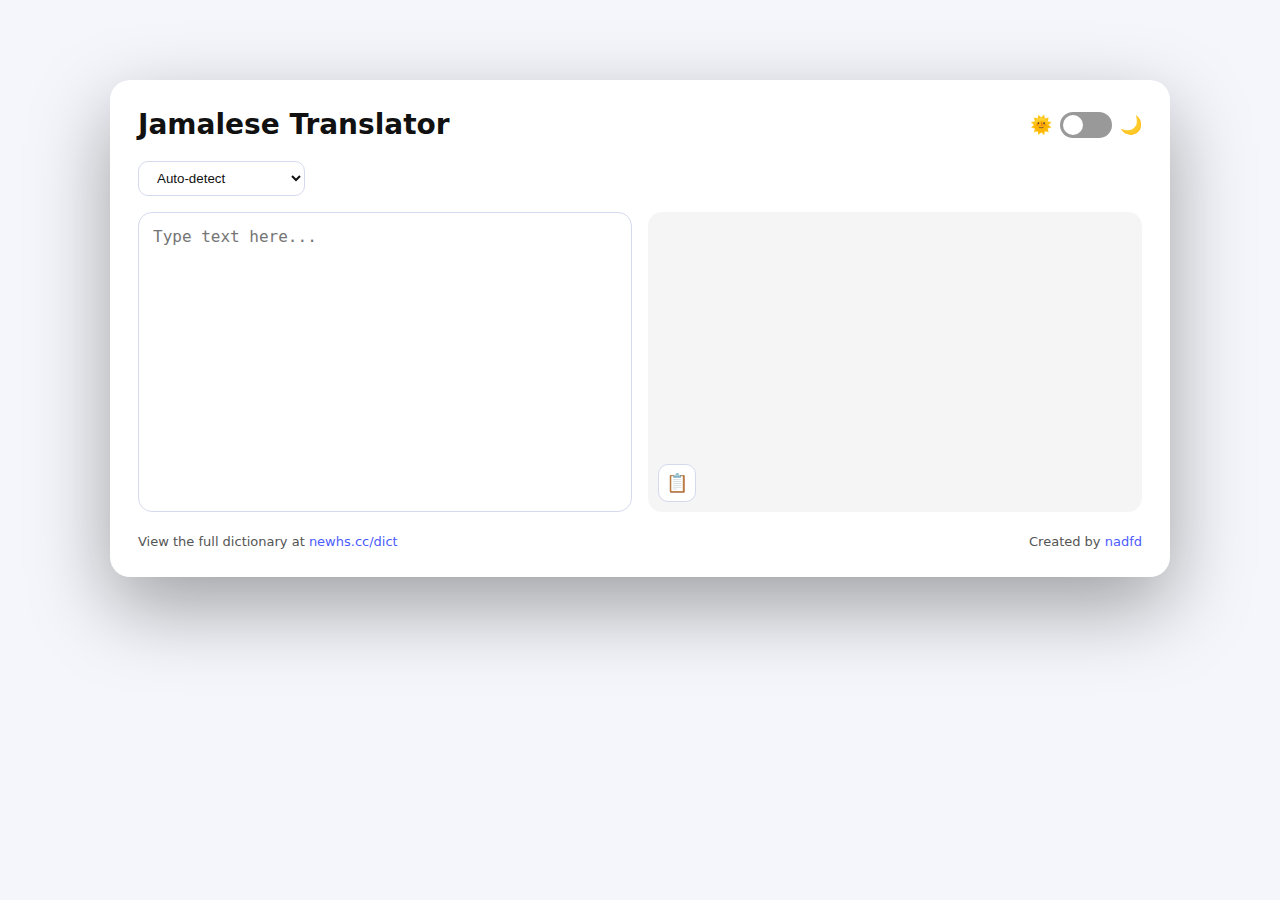
<file: index.html>
<!DOCTYPE html>
<html lang="en">
<head>
<meta charset="UTF-8">
<title>Jamalese Translator</title>
<meta name="viewport" content="width=device-width, initial-scale=1">

<style>
/* ---------- Reset ---------- */
* {
    box-sizing: border-box;
}

/* ---------- Theme Variables ---------- */
:root {
    --bg: #f4f6fb;
    --card: #ffffff;
    --text: #111;
    --muted: #555;
    --accent: #4b5cff;
    --border: #d6d9ee;
    --input: #ffffff;
}

[data-theme="dark"] {
    --bg: #070914;
    --card: #151a33;
    --text: #f1f3ff;
    --muted: #aab;
    --accent: #7c8cff;
    --border: #2b2f55;
    --input: #0e1228;
}

/* ---------- Base ---------- */
body {
    margin: 0;
    font-family: system-ui, -apple-system, BlinkMacSystemFont, sans-serif;
    background-color: var(--bg);
    color: var(--text);
}

/* ---------- Smooth Theme Transitions ---------- */
body,
.card,
textarea,
.output-box,
select,
.copy-btn,
header,
.footer,
.pane {
    transition:
        background-color 0.4s ease,
        color 0.4s ease,
        border-color 0.4s ease,
        box-shadow 0.4s ease;
}

/* ---------- Layout ---------- */
.container {
    max-width: 1100px;
    margin: 60px auto;
    padding: 20px;
}

.card {
    background-color: var(--card);
    border-radius: 20px;
    padding: 28px;
    box-shadow: 0 30px 80px rgba(0,0,0,0.35);
}

/* ---------- Header ---------- */
header {
    display: flex;
    justify-content: space-between;
    align-items: center;
    margin-bottom: 20px;
}

h1 {
    margin: 0;
    font-size: 28px;
}

/* ---------- Dark Toggle ---------- */
.toggle-wrap {
    display: flex;
    align-items: center;
    gap: 8px;
    font-size: 18px;
}

.switch {
    position: relative;
    width: 52px;
    height: 26px;
}

.switch input {
    opacity: 0;
}

.slider {
    position: absolute;
    inset: 0;
    background-color: #999;
    border-radius: 26px;
}

.slider::before {
    content: "";
    position: absolute;
    height: 20px;
    width: 20px;
    left: 3px;
    bottom: 3px;
    background-color: white;
    border-radius: 50%;
    transition: transform 0.3s;
}

input:checked + .slider {
    background-color: var(--accent);
}

input:checked + .slider::before {
    transform: translateX(26px);
}

/* ---------- Controls ---------- */
.controls {
    margin-bottom: 16px;
}

select {
    padding: 8px 14px;
    border-radius: 10px;
    border: 1px solid var(--border);
    background-color: var(--input);
    color: var(--text);
}

/* ---------- Panes ---------- */
.panes {
    display: grid;
    grid-template-columns: 1fr 1fr;
    gap: 16px;
}

.pane {
    position: relative;
    display: flex;
    flex-direction: column;
    height: 300px; /* ⬅ increased height */
}

textarea {
    flex: 1;
    padding: 14px;
    font-size: 16px;
    border-radius: 14px;
    border: 1px solid var(--border);
    background-color: var(--input);
    color: var(--text);
    resize: none;
}

/* ---------- Output ---------- */
.output-box {
    flex: 1;
    padding: 14px;
    padding-bottom: 54px; /* ⬅ space for icon */
    border-radius: 14px;
    background-color: rgba(0,0,0,0.04);
    font-size: 18px;
    overflow-y: auto;
}

[data-theme="dark"] .output-box {
    background-color: rgba(255,255,255,0.06);
}

.direction {
    font-size: 14px;
    font-weight: bold;
    margin-bottom: 6px;
    color: var(--muted);
}

/* ---------- Copy Button (ICON) ---------- */
.copy-btn {
    position: absolute;
    bottom: 10px;
    left: 10px;
    width: 38px;
    height: 38px;
    border-radius: 10px;
    border: 1px solid var(--border);
    background-color: var(--input);
    color: var(--text);
    cursor: pointer;
    display: flex;
    align-items: center;
    justify-content: center;
    font-size: 18px;
}

/* ---------- Footer ---------- */
.footer {
    margin-top: 22px;
    font-size: 13px;
    color: var(--muted);
    display: flex;
    justify-content: space-between;
    flex-wrap: wrap;
}

.footer a {
    color: var(--accent);
    text-decoration: none;
}

.footer a:hover {
    text-decoration: underline;
}

/* ---------- Mobile ---------- */
@media (max-width: 700px) {
    .panes {
        grid-template-columns: 1fr;
    }

    .pane {
        height: 260px;
    }
}
</style>
</head>

<body>

<div class="container">
<div class="card">

<header>
    <h1>Jamalese Translator</h1>
    <div class="toggle-wrap">
        🌞
        <label class="switch">
            <input type="checkbox" id="darkToggle">
            <span class="slider"></span>
        </label>
        🌙
    </div>
</header>

<div class="controls">
    <select id="mode">
        <option value="auto">Auto-detect</option>
        <option value="jam-en">Zamœlis → English</option>
        <option value="en-jam">English → Zamœlis</option>
    </select>
</div>

<div class="panes">
    <div class="pane">
        <textarea id="input" placeholder="Type text here..."></textarea>
    </div>

    <div class="pane">
        <div class="output-box">
            <div class="direction" id="direction"></div>
            <div id="result"></div>
        </div>
        <button class="copy-btn" onclick="copyResult()" title="Copy">📋</button>
    </div>
</div>

<div class="footer">
    <span>
        View the full dictionary at
        <a href="https://newhs.cc/dict" target="_blank">newhs.cc/dict</a>
    </span>
    <span>
        Created by
        <a href="https://github.com/nadfd" target="_blank">nadfd</a>
    </span>
</div>

</div>
</div>

<script src="https://newhs.cc/words.js?v=latest"></script>

<script>
/* ---------- Build Dictionaries ---------- */
const engToJam = {};
const jamToEng = {};

for (const [jam, engRaw] of dictionary) {
    const parts = engRaw.split(",");
    const clean = [];

    for (let p of parts) {
        p = p.replace(/\s*\(.*?\)\s*/g, "").trim().toLowerCase();
        if (!p) continue;

        if (!engToJam[p]) engToJam[p] = [];
        if (!engToJam[p].includes(jam)) engToJam[p].push(jam);
        clean.push(p);
    }
    jamToEng[jam] = [...new Set(clean)];
}

/* ---------- Dark Mode ---------- */
const toggle = document.getElementById("darkToggle");
const saved = localStorage.getItem("dark");

document.documentElement.dataset.theme =
    saved === null || saved === "true" ? "dark" : "light";
toggle.checked = document.documentElement.dataset.theme === "dark";

toggle.addEventListener("change", () => {
    document.documentElement.dataset.theme = toggle.checked ? "dark" : "light";
    localStorage.setItem("dark", toggle.checked);
});

/* ---------- Translation ---------- */
function tokenize(t) {
    return t.toLowerCase().trim().split(/\s+/);
}

function detect(words) {
    let j = 0, e = 0;
    words.forEach(w => {
        if (jamToEng[w]) j++;
        if (engToJam[w]) e++;
    });
    return j >= e ? "jam" : "eng";
}

function translate(words, dict) {
    const out = [];
    const keys = Object.keys(dict);
    const maxLen = Math.max(...keys.map(k => k.split(" ").length));
    let i = 0;

    while (i < words.length) {
        let found = false;
        for (let len = Math.min(maxLen, words.length - i); len > 0; len--) {
            const chunk = words.slice(i, i + len).join(" ");
            if (dict[chunk]) {
                out.push(Array.isArray(dict[chunk]) ? dict[chunk][0] : dict[chunk]);
                i += len;
                found = true;
                break;
            }
        }
        if (!found) {
            out.push(words[i]);
            i++;
        }
    }
    return out.join(" ");
}

function update() {
    if (!input.value.trim()) {
        result.textContent = "";
        direction.textContent = "";
        return;
    }

    const words = tokenize(input.value);
    const mode = modeSelect.value;

    if (mode === "auto") {
        const d = detect(words);
        direction.textContent = d === "jam"
            ? "Jamalese → English (auto)"
            : "English → Jamalese (auto)";
        result.textContent = translate(words, d === "jam" ? jamToEng : engToJam);
    } else {
        direction.textContent =
            mode === "jam-en" ? "Jamalese → English" : "English → Jamalese";
        result.textContent = translate(words, mode === "jam-en" ? jamToEng : engToJam);
    }
}

const input = document.getElementById("input");
const result = document.getElementById("result");
const direction = document.getElementById("direction");
const modeSelect = document.getElementById("mode");

input.addEventListener("input", update);
modeSelect.addEventListener("change", update);

/* ---------- Copy ---------- */
function copyResult() {
    if (result.innerText) {
        navigator.clipboard.writeText(result.innerText);
    }
}
</script>

</body>
</html>
</file>
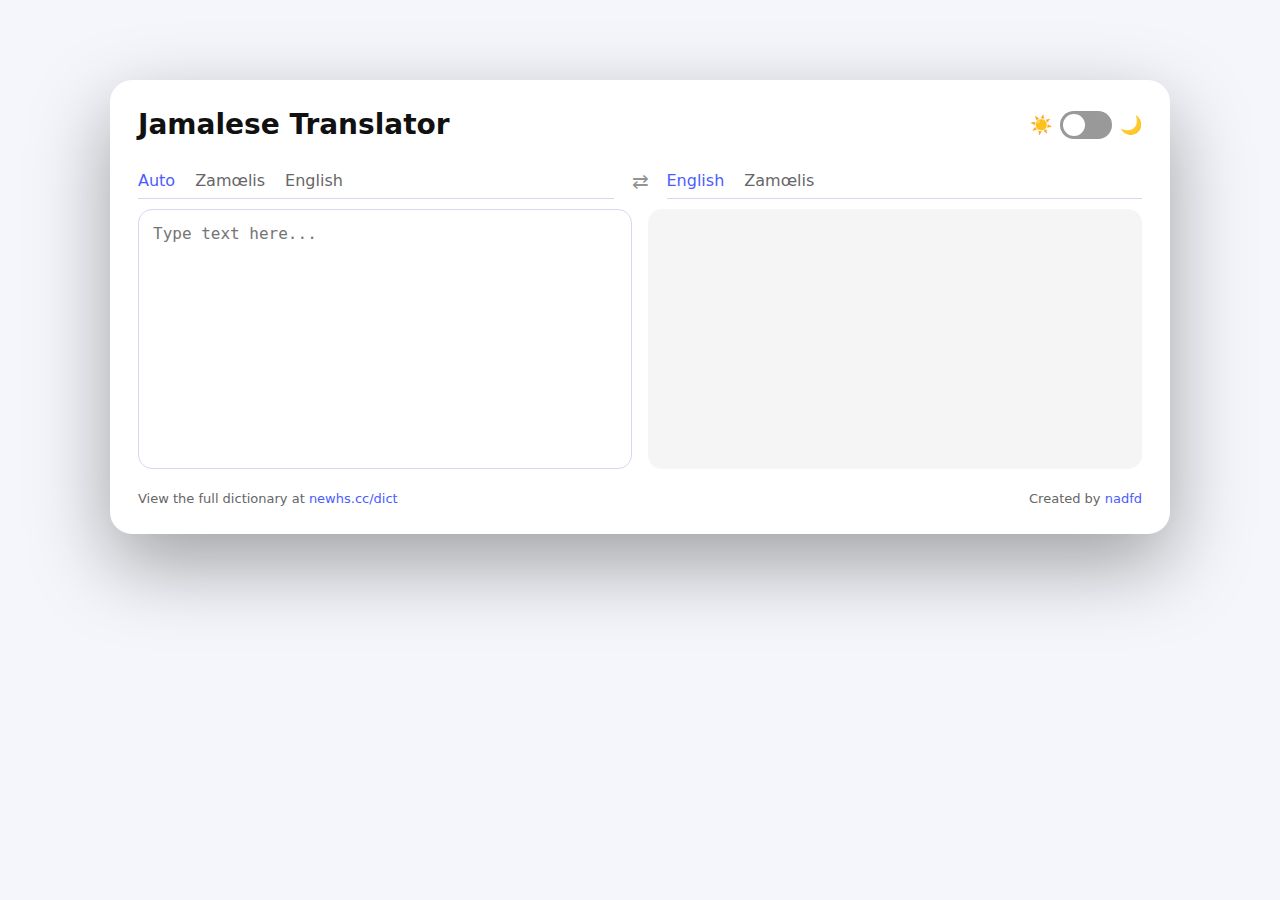
<file: _index.html>
<!DOCTYPE html>
<html lang="en">
<head>
<meta charset="UTF-8">
<title>Jamalese Translator</title>
<meta name="viewport" content="width=device-width, initial-scale=1">

<style>
*{box-sizing:border-box}

:root{
--bg:#f4f6fb;
--card:#ffffff;
--text:#111;
--muted:#666;
--accent:#4b5cff;
--border:#d6d9ee;
--input:#ffffff;
}

[data-theme="dark"]{
--bg:#070914;
--card:#151a33;
--text:#f1f3ff;
--muted:#aab;
--accent:#7c8cff;
--border:#2b2f55;
--input:#0e1228;
}

body{
margin:0;
font-family:system-ui,sans-serif;
background:var(--bg);
color:var(--text);
transition:.4s;
}

.container{max-width:1100px;margin:60px auto;padding:20px}
.card{
background:var(--card);
border-radius:22px;
padding:28px;
box-shadow:0 30px 80px rgba(0,0,0,.35);
transition:.4s;
}

/* ---------- Header ---------- */
header{
display:flex;
justify-content:space-between;
align-items:center;
margin-bottom:22px;
}

h1{margin:0;font-size:28px}

/* ---------- Theme toggle ---------- */
.toggle-wrap{display:flex;align-items:center;gap:8px;font-size:18px}
.switch{
width:52px;height:28px;border-radius:999px;
background:#999;position:relative;cursor:pointer;
transition:.3s;
}
.switch::after{
content:"";width:22px;height:22px;border-radius:50%;
background:white;position:absolute;top:3px;left:3px;
transition:.3s;
}
[data-theme="dark"] .switch{background:var(--accent)}
[data-theme="dark"] .switch::after{transform:translateX(24px)}

/* ---------- Language row ---------- */
.lang-row{
display:grid;
grid-template-columns:1fr auto 1fr;
align-items:end;
gap:12px;
margin-bottom:10px;
}

/* ---------- Language tabs ---------- */
.lang-tabs{
display:flex;
gap:20px;
border-bottom:1px solid var(--border);
position:relative;
}

.lang-tab{
padding:8px 0;
cursor:pointer;
color:var(--muted);
transition:.25s;
white-space:nowrap;
}

.lang-tab span{display:inline-block}
.lang-tab.active{color:var(--accent)}

.underline{
position:absolute;
bottom:-1px;
height:2px;
background:var(--accent);
transition:left .3s,width .3s;
}

/* ---------- Swap ---------- */
.swap-btn{
font-size:20px;
cursor:pointer;
background:none;
border:none;
color:var(--muted);
opacity:.7;
transition:.2s;
padding-bottom:6px;
}
.swap-btn:hover{opacity:1}

/* ---------- Panes ---------- */
.panes{
display:grid;
grid-template-columns:1fr 1fr;
gap:16px;
}

/* ---------- Pane ---------- */
.pane{display:flex;flex-direction:column}

textarea{
height:260px;
resize:none;
padding:14px;
font-size:16px;
border-radius:14px;
border:1px solid var(--border);
background:var(--input);
color:var(--text);
transition:.4s;
}

.output-box{
position:relative;
height:260px;
padding:14px 14px 54px;
border-radius:14px;
background:rgba(0,0,0,.04);
overflow-y:auto;
font-size:18px;
transition:.4s;
}
[data-theme="dark"] .output-box{background:rgba(255,255,255,.06)}

/* ---------- Copy ---------- */
.copy-btn{
position:absolute;
bottom:10px;
left:10px;
display:flex;
align-items:center;
gap:6px;
padding:6px 10px;
border-radius:10px;
border:1px solid var(--border);
background:var(--input);
cursor:pointer;
font-size:14px;
opacity:0;
pointer-events:none;
transition:.25s;
}
.copy-btn.visible{opacity:1;pointer-events:auto}
.copy-btn.copied{pointer-events:none;color:var(--accent);border-color:var(--accent)}

/* ---------- Footer ---------- */
.footer{
margin-top:22px;
font-size:13px;
color:var(--muted);
display:flex;
justify-content:space-between;
flex-wrap:wrap;
}
.footer a{color:var(--accent);text-decoration:none}

/* ---------- Mobile ---------- */
@media(max-width:700px){

.lang-row{
grid-template-columns:1fr;
gap:6px;
}

.swap-btn{
justify-self:center;
padding:6px 0;
}

.panes{
grid-template-columns:1fr;
gap:12px; /* 🔑 reduced gap */
}
}
/* --- CRITICAL: allow selects to be clickable --- */

/* decorative / overlay elements MUST NOT capture clicks */
.swap-btn,
.swap-wrapper,
.tab-underline,
.language-tabs::after,
.language-tabs::before {
  pointer-events: none;
}

/* actual interactive elements MUST accept clicks */
.language-tabs select,
.swap-btn button {
  pointer-events: auto;
  position: relative;
  z-index: 5;
}
</style>
</head>

<body>
<div class="container">
<div class="card">

<header>
<h1>Jamalese Translator</h1>
<div class="toggle-wrap">
☀️ <div class="switch" id="themeSwitch"></div> 🌙
</div>
</header>

<div class="lang-row">
<div class="lang-tabs" id="sourceTabs">
<div class="lang-tab active" data-lang="auto"><span>Auto</span></div>
<div class="lang-tab" data-lang="jam"><span>Zamœlis</span></div>
<div class="lang-tab" data-lang="eng"><span>English</span></div>
<div class="underline"></div>
</div>

<button class="swap-btn" id="swapBtn">⇄</button>

<div class="lang-tabs" id="targetTabs">
<div class="lang-tab active" data-lang="eng"><span>English</span></div>
<div class="lang-tab" data-lang="jam"><span>Zamœlis</span></div>
<div class="underline"></div>
</div>
</div>

<div class="panes">
<div class="pane">
<textarea id="input" placeholder="Type text here..."></textarea>
</div>

<div class="pane">
<div class="output-box">
<div id="result"></div>
<button class="copy-btn" id="copyBtn">📋 Copy</button>
</div>
</div>
</div>

<div class="footer">
<span>View the full dictionary at <a href="https://newhs.cc/dict">newhs.cc/dict</a></span>
<span>Created by <a href="https://github.com/nadfd">nadfd</a></span>
</div>

</div>
</div>

<script src="https://newhs.cc/words.js"></script>
<script>
/* ---------- Dictionary ---------- */
const engToJam={}, jamToEng={};
for(const [jam,engRaw] of dictionary){
const parts=engRaw.split(",");
const meanings=[];
for(let p of parts){
p=p.replace(/\s*\(.*?\)\s*/g,"").trim().toLowerCase();
if(!p)continue;
meanings.push(p);
if(!engToJam[p])engToJam[p]=[];
if(!engToJam[p].includes(jam))engToJam[p].push(jam);
}
jamToEng[jam]=meanings;
}

/* ---------- Theme ---------- */
const themeSwitch=document.getElementById("themeSwitch");
document.documentElement.dataset.theme=
localStorage.getItem("dark")==="false"?"light":"dark";
themeSwitch.onclick=()=>{
const d=document.documentElement.dataset.theme!=="dark";
document.documentElement.dataset.theme=d?"dark":"light";
localStorage.setItem("dark",d);
};

/* ---------- Underlines ---------- */
function refreshUnderline(c){
const a=c.querySelector(".lang-tab.active span");
const u=c.querySelector(".underline");
u.style.width=a.offsetWidth+"px";
u.style.left=a.offsetLeft+"px";
}
document.querySelectorAll(".lang-tabs").forEach(c=>{
refreshUnderline(c);
new ResizeObserver(()=>refreshUnderline(c)).observe(c);
});

/* ---------- State ---------- */
let source="auto", target="eng";
const input=document.getElementById("input");
const result=document.getElementById("result");
const copyBtn=document.getElementById("copyBtn");
const autoSpan=document.querySelector('[data-lang="auto"] span');

/* ---------- Language ---------- */
function detect(words){
let j=0,e=0;
words.forEach(w=>{if(jamToEng[w])j++;if(engToJam[w])e++});
return j>=e?"jam":"eng";
}

function activate(id,lang){
const c=document.getElementById(id);
c.querySelectorAll(".lang-tab").forEach(t=>{
t.classList.toggle("active",t.dataset.lang===lang);
});
refreshUnderline(c);
}

document.querySelectorAll(".lang-tab").forEach(t=>{
t.onclick=()=>{
const isSource=t.closest("#sourceTabs");
if(isSource){
source=t.dataset.lang;
if(source!=="auto"&&source===target){
target=source==="eng"?"jam":"eng";
activate("targetTabs",target);
}
activate("sourceTabs",source);
}else{
target=t.dataset.lang;
if(source!=="auto"&&target===source){
source=target==="eng"?"jam":"eng";
activate("sourceTabs",source);
}
activate("targetTabs",target);
}
translate();
};
});

/* ---------- Swap ---------- */
document.getElementById("swapBtn").onclick=()=>{
if(source==="auto")return;
[source,target]=[target,source];
activate("sourceTabs",source);
activate("targetTabs",target);
translate();
};

/* ---------- Translate ---------- */
function translate(){
const txt=input.value.trim();
if(!txt){
result.textContent="";
copyBtn.classList.remove("visible");
autoSpan.textContent="Auto";
refreshUnderline(document.getElementById("sourceTabs"));
return;
}

const words=txt.toLowerCase().split(/\s+/);
const d=detect(words);

if(source==="auto"){
autoSpan.textContent=(d==="eng"?"English":"Zamœlis")+" – Auto";
refreshUnderline(document.getElementById("sourceTabs"));
}

const dict=(source==="jam"||(source==="auto"&&d==="jam"))?jamToEng:engToJam;
result.textContent=words.map(w=>dict[w]?.[0]||w).join(" ");
copyBtn.classList.add("visible");
}

input.addEventListener("input",translate);

/* ---------- Copy ---------- */
copyBtn.onclick=()=>{
navigator.clipboard.writeText(result.textContent);
copyBtn.classList.add("copied");
copyBtn.textContent="✔ Copied";
setTimeout(()=>{
copyBtn.classList.remove("copied");
copyBtn.textContent="📋 Copy";
},1200);
};
</script>
</body>
</html>
</file>
